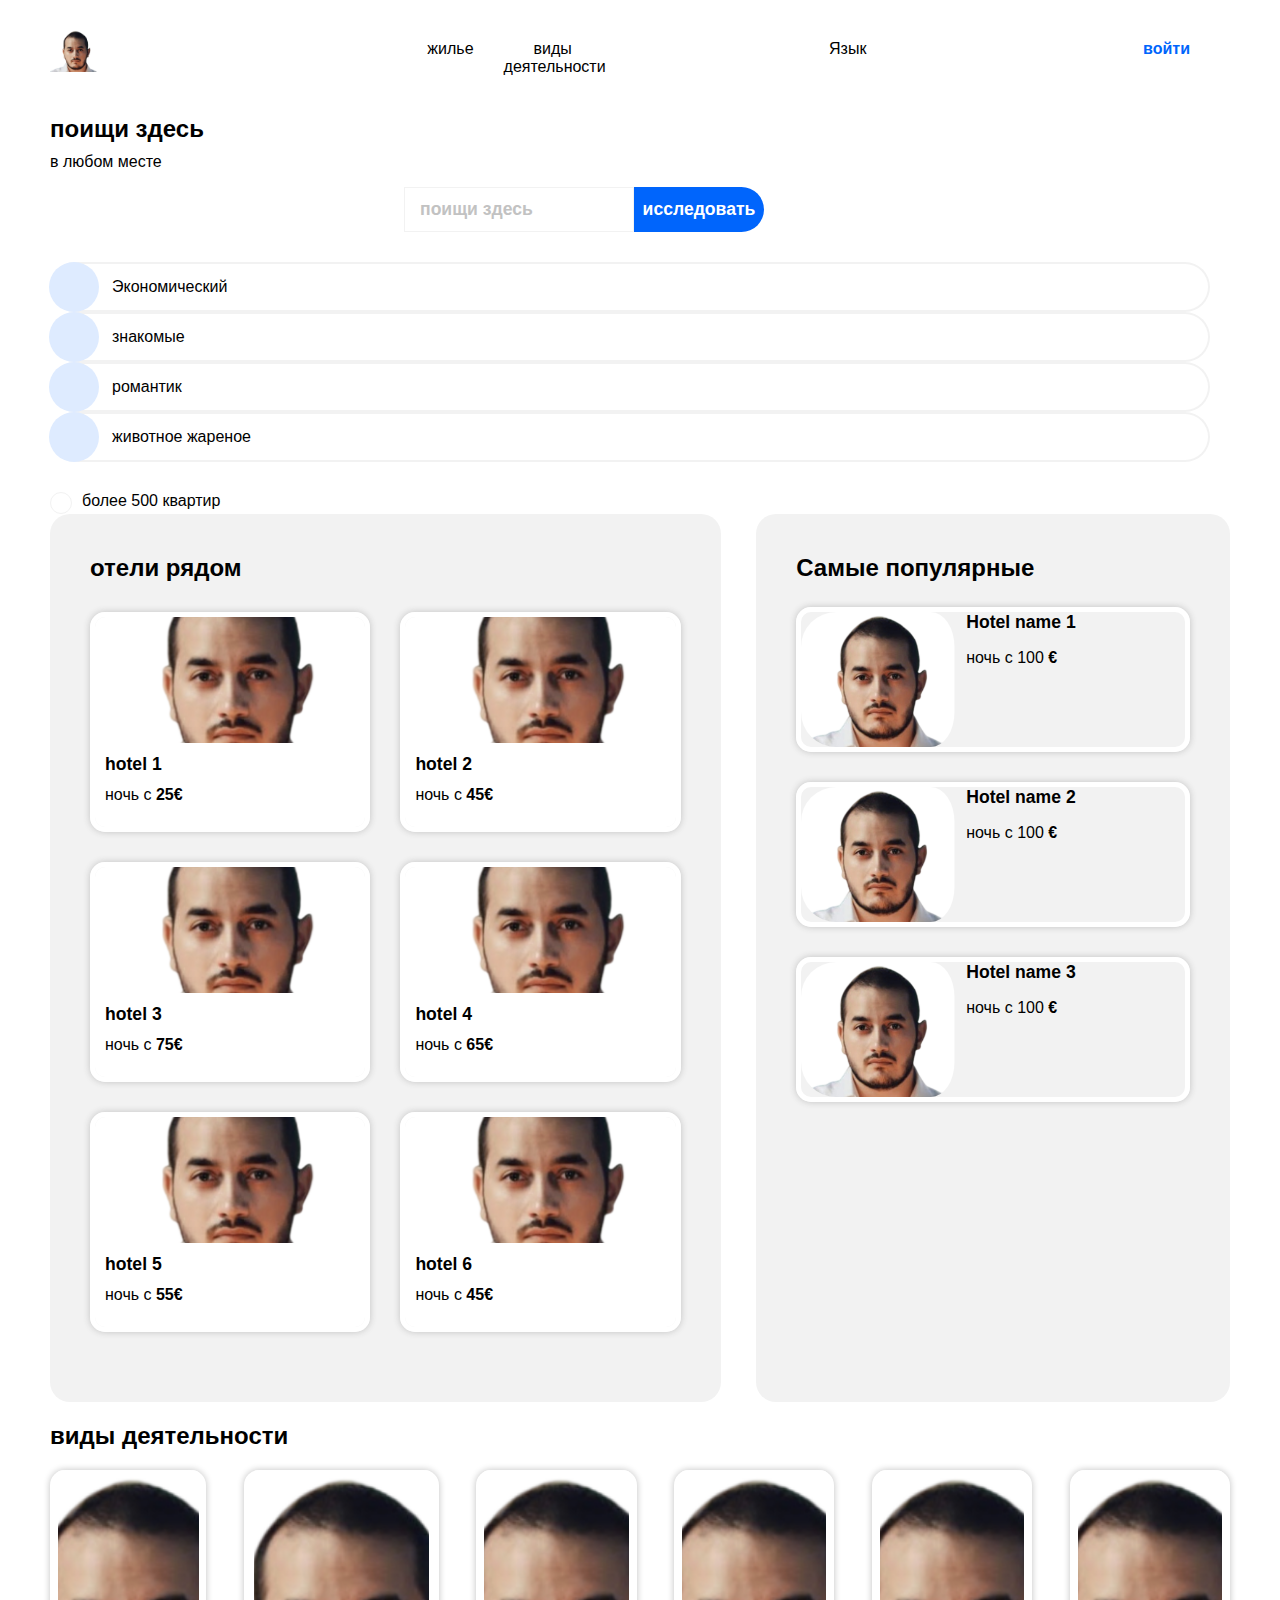
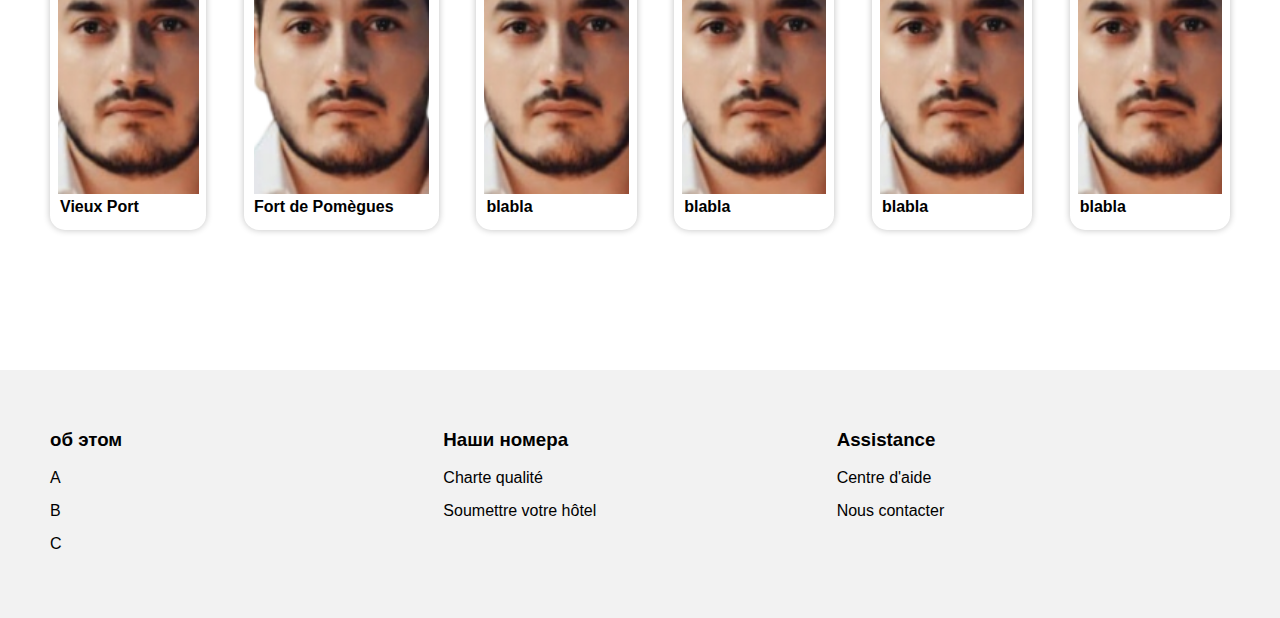
<file: agence/index-русский.html>
<!DOCTYPE html>
<html lang="en">
    <head>
        <meta charset="UTF-8">
        <meta http-equiv="X-UA-Compatible" content="IE=edge">
        <meta name="viewport" content="width=device-width, initial-scale=1.0">
        <title>Orbi Sea Towers</title>
        <link rel="stylesheet" href="style.css">
        <link
            href="https://kit-free.fontawesome.com/releases/latest/css/free-v4-shims.min.css"
            media="all"
            rel="stylesheet">
        <link
            href="https://kit-free.fontawesome.com/releases/latest/css/free-v4-font-face.min.css"
            media="all"
            rel="stylesheet">
        <link
            href="https://kit-free.fontawesome.com/releases/latest/css/free.min.css"
            media="all"
            rel="stylesheet">
    </head>
    <body>
        <div id="main">
            <!-- header -->
            <header class="flex">
                <div class="logo">
                    <img src="./guga-iamge.png" alt="Orbi Sea Towers">
                </div>

                <!-- navigation -->
                <nav class="flex">
                    <ul class="flex">
                        <li>
                            <a href="#hotelsAnchor">жилье</a>
                        </li>
                        <li>
                            <a href="#activitiesanchor">виды деятельности</a>
                        </li>
                        <li class="dropdown">
                            <a href="#">Язык </a>
                            
                            <div class="dropdown-content">
                              <a href="#">ქართული</a>
                              <a href="index.html">English</a>
                              <a href="#">عربى</a>
                            </div>
                          </li>
                    </ul>
                </nav>
                <a href="" class="signUp">войти</a>

            </header>

            <div class="search">
                <h2> поищи здесь</h2>
                <p>в любом месте</p>
                <form class="searchBar flex" action="#" method="Get">
                    <div class="containerMarker flex">
                        <i class="fas fa-map-marker-alt"></i>
                         <input type="search" class="searchInput" placeholder="поищи здесь">
                    <button class="searchButton">
                        <span>исследовать</span>
                        <i class="fas fa=search"></i>
                    </button>
                    </div>
                   
                </form>

                <!-- filters -->

                <div class="filter flex">
                    <div class="iconFilter flex">
                        <i class="fas fa-money-bill-wave"></i>
                        
                    </div>
                    <span>Экономический</span>
                </div>
                <div class="filter flex">
                    <div class="iconFilter flex">
                        <i class="fas fa-child"></i>
                    </div>
                    <span>знакомые</span>
                </div>

                <div class="filter flex">
                    <div class="iconFilter flex">
                        <i class="fas fa-heart"></i>
                    </div>
                    <span>романтик</span>
                </div>

                <div class="filter flex">
                    <div class="iconFilter flex">
                        <i class="fas fa-dog"></i>
                    </div>
                    <span>животное жареное</span>
                </div>

            </div>

            <div>

                <div class="containerInfo flex">
                    <div class="iconInfo flex">
                        <i class="fas fa-info"></i>
                    </div>
                    <span>более 500 квартир</span>

                </div>

            </div>
            <div class="containerHotels flex">
                <!-- Hotels -->
                <section class="hotels">
                    <h2 id="hotelsAnchor">отели рядом</h2>
                    <div class="hotelsTab">

                        <a href="#">
                            <article class="hotelFrame">
                                <img src="./guga-iamge.png" alt="photo d'une chambre">
                                <div class="hotelDescription flex">
                                    <h3 class="hotelName">hotel 1</h3>
                                    <p>ночь с
                                        <span class="euros">25€</span></p>
                                    <div class="hotelRate">
                                        <i class="fas fa-star blueStar"></i>
                                        <i class="fas fa-star blueStar"></i>
                                        <i class="fas fa-star blueStar"></i>
                                        <i class="fas fa-star blueStar"></i>
                                        <i class="fas fa-star greyStar"></i>
                                    </div>
                                </div>
                            </article>
                        </a>

                        <a href="#">
                            <article class="hotelFrame">
                                <img src="./guga-iamge.png" alt="photo d'une chambre">
                                <div class="hotelDescription flex">
                                    <h3 class="hotelName">hotel 2</h3>
                                    <p>ночь с
                                        <span class="euros">45€</span></p>
                                    <div class="hotelRate">
                                        <i class="fas fa-star blueStar"></i>
                                        <i class="fas fa-star blueStar"></i>
                                        <i class="fas fa-star blueStar"></i>
                                        <i class="fas fa-star greyStar"></i>
                                        <i class="fas fa-star greyStar"></i>
                                    </div>
                                </div>
                            </article>
                        </a>

                        <a href="#">
                            <article class="hotelFrame">
                                <img src="./guga-iamge.png" alt="photo d'une chambre">
                                <div class="hotelDescription flex">
                                    <h3 class="hotelName">hotel 3</h3>
                                    <p>ночь с
                                        <span class="euros">75€</span></p>
                                    <div class="hotelRate">
                                        <i class="fas fa-star blueStar"></i>
                                        <i class="fas fa-star blueStar"></i>
                                        <i class="fas fa-star greyStar"></i>
                                        <i class="fas fa-star greyStar"></i>
                                        <i class="fas fa-star greyStar"></i>
                                    </div>
                                </div>
                            </article>
                        </a>

                        <a href="#">
                            <article class="hotelFrame">
                                <img src="./guga-iamge.png" alt="photo d'une chambre">
                                <div class="hotelDescription flex">
                                    <h3 class="hotelName">hotel 4</h3>
                                    <p>ночь с
                                        <span class="euros">65€</span></p>
                                    <div class="hotelRate">
                                        <i class="fas fa-star blueStar"></i>
                                        <i class="fas fa-star blueStar"></i>
                                        <i class="fas fa-star blueStar"></i>
                                        <i class="fas fa-star blueStar"></i>
                                        <i class="fas fa-star blueStar"></i>
                                    </div>
                                </div>
                            </article>
                        </a>

                        <a href="#">
                            <article class="hotelFrame">
                                <img src="./guga-iamge.png" alt="photo d'une chambre">
                                <div class="hotelDescription flex">
                                    <h3 class="hotelName">hotel 5</h3>
                                    <p>ночь с
                                        <span class="euros">55€</span></p>
                                    <div class="hotelRate">
                                        <i class="fas fa-star blueStar"></i>
                                        <i class="fas fa-star blueStar"></i>
                                        <i class="fas fa-star blueStar"></i>
                                        <i class="fas fa-star blueStar"></i>
                                        <i class="fas fa-star blueStar"></i>
                                    </div>
                                </div>
                            </article>
                        </a>

                        <a href="#">
                            <article class="hotelFrame">
                                <img src="./guga-iamge.png" alt="photo d'une chambre">
                                <div class="hotelDescription flex">
                                    <h3 class="hotelName">hotel 6</h3>
                                    <p>ночь с
                                        <span class="euros">45€</span></p>
                                    <div class="hotelRate">
                                        <i class="fas fa-star blueStar"></i>
                                        <i class="fas fa-star blueStar"></i>
                                        <i class="fas fa-star blueStar"></i>
                                        <i class="fas fa-star greyStar"></i>
                                        <i class="fas fa-star greyStar"></i>
                                    </div>
                                </div>
                            </article>
                        </a>
                    </div>
                    <a class="showMore" href="show more"></a>
                </section>

                <!-- popular -->

                <section class="popular">
                    <div class="popularIcon flex">
                        <h2>Самые популярные</h2>
                        <i class="fas fa-chart-line"></i>
                    </div>
                    <div class="popularTab">

                        <a href="#">
                            <article class="popularFrame flex">
                                <img src="./guga-iamge.png" alt="">
                                <div class="popularDescriptionlex">
                                    <div>
                                        <h3 class="hotelName">Hotel name 1</h3>
                                        <p>ночь с 100
                                            <span class="euros">€</span></p>
                                    </div>
                                    <div class="hotelRate">
                                        <i class="fas fa-star blueStar"></i>
                                        <i class="fas fa-star blueStar"></i>
                                        <i class="fas fa-star blueStar"></i>
                                        <i class="fas fa-star blueStar"></i>
                                        <i class="fas fa-star blueStar"></i>
                                    </div>
                                </div>
                            </article>
                        </a>

                        <a href="#">
                            <article class="popularFrame flex">
                                <img src="./guga-iamge.png" alt="">
                                <div class="popularDescriptionlex">
                                    <div>
                                        <h3 class="hotelName">Hotel name 2</h3>
                                        <p>ночь с 100
                                            <span class="euros">€</span></p>
                                    </div>
                                    <div class="hotelRate">
                                        <i class="fas fa-star blueStar"></i>
                                        <i class="fas fa-star blueStar"></i>
                                        <i class="fas fa-star blueStar"></i>
                                        <i class="fas fa-star blueStar"></i>
                                        <i class="fas fa-star blueStar"></i>
                                    </div>
                                </div>
                            </article>
                        </a>

                        <a href="#">
                            <article class="popularFrame flex">
                                <img src="./guga-iamge.png" alt="">
                                <div class="popularDescriptionlex">
                                    <div>
                                        <h3 class="hotelName">Hotel name 3</h3>
                                        <p>ночь с 100
                                            <span class="euros">€</span></p>
                                    </div>
                                    <div class="hotelRate">
                                        <i class="fas fa-star blueStar"></i>
                                        <i class="fas fa-star blueStar"></i>
                                        <i class="fas fa-star blueStar"></i>
                                        <i class="fas fa-star blueStar"></i>
                                        <i class="fas fa-star blueStar"></i>
                                    </div>
                                </div>
                            </article>
                        </a>

                    </div>
                </section>

            </div>

            <!-- activites -->

            <section class="activities">
                <h2 id="activitiesAnchor">виды деятельности</h2>
                <div class="activitiesTab">

                    <a href="#" class="row12">
                        <div class="activityFrame">
                            <img
                                src="./guga-iamge.png"
                                alt="Photo d'un port de plaisance rempli de bateaux">
                            <div class="activityDescription">
                                Vieux Port
                            </div>
                        </div>
                    </a>

                    <a href="#" class="row6">
                        <div class="activityFrame">
                            <img
                                src="./guga-iamge.png"
                                alt="Photo d'un fort entouré de roche grès">
                            <div class="activityDescription">
                                Fort de Pomègues
                            </div>
                        </div>
                    </a>

                    <a href="#" class="row5">
                        <div class="activityFrame">
                            <img src="./guga-iamge.png" alt="photo">
                            <div class="activityDescription">
                                blabla
                            </div>
                        </div>
                    </a>

                    <a href="#" class="row12">
                        <div class="activityFrame">
                            <img src="./guga-iamge.png" alt="photo">
                            <div class="activityDescription">
                                blabla
                            </div>
                        </div>
                    </a>

                    <a href="#" class="row5">
                        <div class="activityFrame">
                            <img src="./guga-iamge.png" alt="photo">
                            <div class="activityDescription">
                                blabla
                            </div>
                        </div>
                    </a>

                    <a href="#" class="row6">
                        <div class="activityFrame">
                            <img src="./guga-iamge.png" alt="photo">
                            <div class="activityDescription">
                                blabla
                            </div>
                        </div>
                    </a>

                </div>
            </section>
        </div>

        <!-- footer -->

        <footer class="flex">
            <div class="about">
                <h3> об этом</h3>
                <ul>
                    <li>
                        <a href="#">A</a>
                    </li>
                    <li>
                        <a href="#">B</a>
                    </li>
                    <li>
                        <a href="#">C</a>
                    </li>
                </ul>
            </div>

            <div class="ourHotels">
                <h3>Наши номера</h3>
                <ul>
                    <li>
                        <a href="#">Charte qualité</a>
                    </li>
                    <li>
                        <a href="#">Soumettre votre hôtel</a>
                    </li>
                </ul>
            </div>
            <div class="assistance">
                <h3>Assistance</h3>
                <ul>
                    <li>
                        <a href="#">Centre d'aide</a>
                    </li>
                    <li>
                        <a href="#">Nous contacter</a>
                    </li>
                </ul>
            </div>
        </footer>

    </body>
</html>
</file>
<file: agence/style.css>
@import url('https://fonts.googleapis.com/css2?family=Raleway:wght@400;600;700&display=swap');

.dropdown{
   position: relative;
   padding-left: 40%;
}

.dropdown .dropdown-content {
    display: none;
    position: absolute;
    background-color: #f9f9f9;
    min-width: 160px;
    box-shadow: 0px 8px 16px 0px rgba(0, 0, 0, 0.2);
    z-index: 1;
  }
  
  .dropdown .dropdown-content a {
    float: none;
    color: black;
    padding: 10px 10px;
    text-decoration: none;
    display: block;
    text-align: left;
    padding-left: 27px;
  }
  

  
  .dropdown:hover .dropdown-content {
    display: block;
  }

  .dropdown .dropdown-content a:hover {
    background-color: #0065FC;
  }

/* ______________________________________________ */

#carousel-container {
    /* width: 200px;
    height: 200px; */
    position: relative;
    overflow: hidden;
    display: grid;
    height: 220px;
    grid-template-rows: 1fr 40%;
    box-sizing: border-box;
    border: 5px solid #fff;
    border-radius: 15px;
    overflow: hidden;
    box-shadow: 0 0 7px #c1c1c1;
  }
  
  .carousel-image {
    position: absolute;
    width: 100%;
    height: 100%;
  }
  
  .carousel-image img {
    width: 100%;
    height: 100%;
  }
  
  .carousel-image:not(:first-child) {
    display: none;
  }
  


/* ____________________________________________ */
body{
    margin: 0;
    box-sizing: border-box;
    font-family: "Ralway",sans-serif;
}

#main{
    margin: 0 50px 50px;
}

ul{
    list-style: none;
    margin: 0;
    padding: 0;
}

a{
    text-decoration: none;
    color: inherit;
}

h2{
    font-weight: 700;
}

.flex{
    display: flex;
}

.euros{
    font-weight: 600;
}

header{
    justify-content: space-between;
    margin-bottom: 35px;
}
.logo{
    margin-top: 30px;
}

.logo{
    width: 50px;
    height: 50px;
}

.logo img {
    width: 100%;
    height: auto;
}

nav li{
    padding-top: 40px;
}

nav a{
    padding: 40px 30px 0;
}

.signUp{
    color: #0065FC;
    font-weight: 700;
    padding: 40px 40px 0;

}

nav li a:hover{
    color: #0065FC;
    border-top: 2px solid #0065FC;
    padding-top: 38px;
}



.search{
    margin-bottom: 30px;
}

.search h2{
    margin-bottom: 10px;
}

.search p{
    margin-top: 10px;
}

.searchBar{
    margin-bottom: 30px;
    height: 45px;
}

.containerMarker{
    background-color: #f2f2f2;
    border-radius: 15px 0 0 15px;
    width: 35px;
    flex-shrink: 0;
    margin-right: auto;
    margin-left: 30%;
}

.containerMarker i{
    margin: auto;
    font-size: 1.2rem;
}

.searchInput{
    border: 1px solid #f2f2f2;
    padding: 0 0 0 15px;
    font-size: 1.1rem;
    font-weight: 550;
    width: 230px;
}

.searchInput::placeholder{
    color:  #c2c2c2;
}

.searchButton{
    width: 130px;
    background-color: #0065FC;
    border: 0;
    padding: 0px;
    border-radius: 0 35px 35px 0;
    color: #fff;
    font-weight: 550;
    font-size: 1.1rem;
    cursor: pointer;
    flex-shrink: 0;
}

.searchButton i{
    display: none;
}

.textFilter{
    align-self: center;
}

.filters{
    flex-wrap: wrap;
    font-weight: 700;
    font-size: 1.1rem;
    margin-bottom: 30px;
}

.filter{
    align-items: center;
    height: 46px;
    border: 2px solid #f2f2f2;
    border-left: none;
    margin-left: 20 px;
    margin-right: 20px;
    border-radius: 25px;
}

.filter span{
    padding-left: 12px;
}

.filter:hover{
    cursor: pointer;
    border-color:#0065FC ;
    color:#0065FC ;
}

.filterList{
    flex-wrap: wrap;
}



.iconFilter{
    position: relative;
    right: 1px;
    width: 50px;
    height: 50px;
    border-radius: 50%;
    background-color: #DEEBFF;
}

.iconFilter i{
    margin: auto;
    color: #0065FC;
}

.iconInfo{
    height: 20px;
    width: 20px;
    border: 1px solid #f2f2f2;
    border-radius: 1rem;
    margin-right: 10px;
}

.iconInfo i{
    margin: auto;
    font-size: .9rem;
    color: #0065FC;
}

.hotels, .popular/* .activities*/{ 
    background-color: #f2f2f2;
    border-radius: 20px;
    padding: 40px;
}

.hotels{
    flex: 2;
}

.hotels > h2{
    margin: 0;
}

.hotelsTab{
    display: grid;
    grid-template: repeat(2, 1fr) / repeat(3, 1fr);
    gap: 30px;
    margin: 30px 0 50px;
}

.hotelFrame{
    display: grid;
    height: 220px;
    grid-template-rows: 1fr 40%;
    box-sizing: border-box;
    border: 5px solid #fff;
    border-radius: 15px;
    overflow: hidden;
    box-shadow: 0 0 7px #c1c1c1;

}

.hotelFrame:hover{
    opacity: 0.8;
    transform: scale(1.05);
    transition: 0.3s ease-in-out;
}

.hotelFrame img{
    width: 100%;
    height: 126px;
    object-fit: cover;
}

.hotelDescription{
    flex-direction: column;
    justify-content: space-around;
    background-color: #fff;
    padding: 5px 10px;
}

.hotelDescription p{
    margin: 0;
}

.hotelRate{
    word-spacing: -1ch;
}

.fa-star{
    font-size: .8rem;
    letter-spacing: 2px;
}

.blueStar{
    color: #0065FC;
}

.greyStar{
    color: #f2f2f2;
}

.showMore{
    font-weight: 700;
    font-size: 1.2rem;
}


.popular{
    flex: 1;
    margin-left: 3%;
}

.popularIcon{
    justify-content: space-between;
    align-items: baseline;
}

.popularIcon h2{
    margin-top: 0;
    margin-bottom: 25px;
}

.popularIcon i{
    font-size: 1.5rem;
}

.popularFrame{
    height: 145px;
    border: 5px solid #fff;
    border-radius: 15px;
    margin-bottom: 30px;
    box-shadow: 0 0 7px #c1c1c1;
    box-sizing: border-box;
    overflow: hidden;
}

.popularFrame:hover{
    opacity: 0.8;
    transform: scale(1.05);
    transition: 0.5s ease-in-out;
}

.popularFrame img{
    padding-right: 3%;
    border-radius: 35px;
    width: 40%;
    height: 100%;
    object-fit: cover;
}

.popularDescription{
    flex: 1;
    background-color: #fff;
    flex-direction: column;
    justify-content: space-between;
    padding: 10px;
}

.hotelName{
    margin: 0;
    font-weight: 700;
    font-size: 1.1rem;
}

.popularDescription .hotelName + p{
    margin-top: 8px;
    margin-bottom: 0;
}

/* Activities */

.activitiesTab{
    display: grid;
    /* grid-template: repeat(12, 1fr) / repeat(4, 1fr); */
    gap: 37.5px;
    height: 450px;
    grid-auto-flow: column;
}

/* .row12{
    grid-row-end: span 13;
}

.row6{
    grid-row-end: span 8;
}

.row5{
    grid-row-end: span 8;
} */

.activityFrame{
    /* display: grid; */
    grid-template-rows: 1fr 50px;
    height: 80%;
    box-sizing: border-box;
    border-radius: 15px;
    overflow: hidden;
    box-shadow: 0 0 7px #c1c1c1;
}

.activityFrame:hover{
    opacity: 0.8;
    transform: scale(1.05);
    transition: 0.5s ease-in-out;
}

.activityFrame img{
    padding-left: 5%;
    width: 90%;
    object-fit: cover;
    height: 90%;
}

/* .activityFrame img:hover{
    opacity: 0.5;
    transform: scale(1.05);
    transition: 0.5s ease-in-out;
} */

.activityDescription{
    align-self: center;
    background-color: #fff;
    padding-left: 10px;
    font-size: 1.1rem;
    font-weight: 700;
}

/* footer */

footer{
    padding: 40px 50px 50px;
    background-color: #f2f2f2;

}

footer div{
    flex: 1;
}

footer li{
    margin-bottom: 15px;
}

footer a:hover{
    font-weight: 600;
    color: #0065FC;
}




@media only screen and (max-width: 1280px){

.hotels{
    flex: 1.5;
}

.hotelsTab{
    grid-template: repeat(3, 1fr) / repeat(2, 1fr);
    margin: 30px 0;
}

.activityDescription{
    font-size: 1rem;
}
}


/* Tablet version */
@media only screen and (max-width: 1024px){

    /* Search - Tablet */
    .filters{
        flex-direction: column;
    }

    .textFilter{
        align-self: auto;
        margin-bottom: 15px;
    }

    .filter{
        margin: 0 1rem 1rem 0;
    }

    /* Popular - Tablet */

    .popular{
        margin: 0 0 20px;
    }

    .popularFrame{
        height: 180px;
    }

    .popularDescription .hotelName{
        font-size: 1.4rem;
    }

    .popularDescription p{
        font-size: 1.2rem;
    }

    .popularDescription .fa-star{
        font-size: 1rem;
    }

    /* Hotels - Tablet */
    
    .hotels{
        order: 2;
    }

    .containerHotels{
        flex-direction: column;
    }

    /* Activities - Tablet */
    
    .activitiesTab{
        height: auto;
    }

    .activityFrame
    {
        height: 190px;
    }

    .row12, .row5, .row6{
        grid-row-end: span 3;
        grid-column-end: span 1;
    }

    .activityDescription{
        font-size: 1.1rem;
    }

    /* Footer - Tablet */

    footer div{
        padding: 10px;
    }
}

/* Mobile version */
@media only screen and (max-width: 600px){

    /* General */

    #main{
        margin: 0;
    }

    h2{
        font-size: 1.4rem;
    }

    /* Header - Mobile */

    header{
        margin: 0;
        flex-direction: column;
    }

    .logo{
        margin-left: 20px;
    }

    .signUp{
        align-self: flex-end;
        padding: 0;
        margin-right: 20px;
        position: relative;
        bottom: 30px;
    }

    nav{
        order:3;
    }
    
    nav ul{
        width: 100%;
    }

    nav li{
        width: 50%;
        text-align: center;
        padding: 20px 0;
        border-bottom: 3px solid #f2f2f2;
    }

    nav li a{
        padding: inherit;
    }

    nav li a:hover{
        border-top: none;
    }

    nav li:hover{
        border-bottom-color:#0065FC;
    }

    /* Search - Mobile */

    .search{
        margin: 30px 20px;
    }

    .searchInput{
        flex: 1;
    }

    .searchBar{
        margin: 35px 0 30px;
    }

    .searchButton{
        position: relative;
        width: 50px;
        border-radius: 15px;
        left: -20px;
    }

    .searchButton span{
        display: none;
    }

    .searchButton i{
        display: inline-block;
    }

    .filters{
        margin-bottom: 12px;
    }

    /* Popular - Mobile */

    .popular{
        border-radius: 0;
        padding: 40px 20px 30px;
        margin-bottom: 40px;
    }

    .popularFrame{
        height: 145px;
        margin-bottom: 10px;
    }

    .popularIcon i{
        font-size: 1.4rem;
    }

    .hotelName{
        font-size: 1rem !important;
    }

    .popularDescription p{
        font-size: .9rem;
    }

    .popularDescription{
        padding: 15px 10px 10px 20px;
    }

    .fa-star{
        font-size: .8rem !important;
        letter-spacing: 1px;
    }

    /* Hotels - Mobile */

    .hotelFrame{
        height: 200px;
    }

    .hotels{
        padding: 0 20px;
        background-color: initial;
    }

    .hotelsTab{
        grid-template: repeat(6, 1fr) / 1fr;
        gap: 15px;
    }

    .hotelFrame img{
        height: 116px;
    }

    .hotelDescription p{
        font-size: .9rem;
    }

    /* Activities - Mobile */

    .activities{
        margin: 55px 20px 45px;
    }

    .activitiesTab{
        grid-template: repeat(6, 1fr) / 1fr;;
        grid-auto-flow: initial;
        gap: 24px;
    }

    .row12, .row5, .row6{
        grid-row-end: span 1;
        grid-column-end: span 1;
    }

    /* Footer - Mobile */

    footer{
        flex-direction: column;
        padding: 45px 30px;
    }

    footer div{
        padding: 0;
    }
}
</file>
